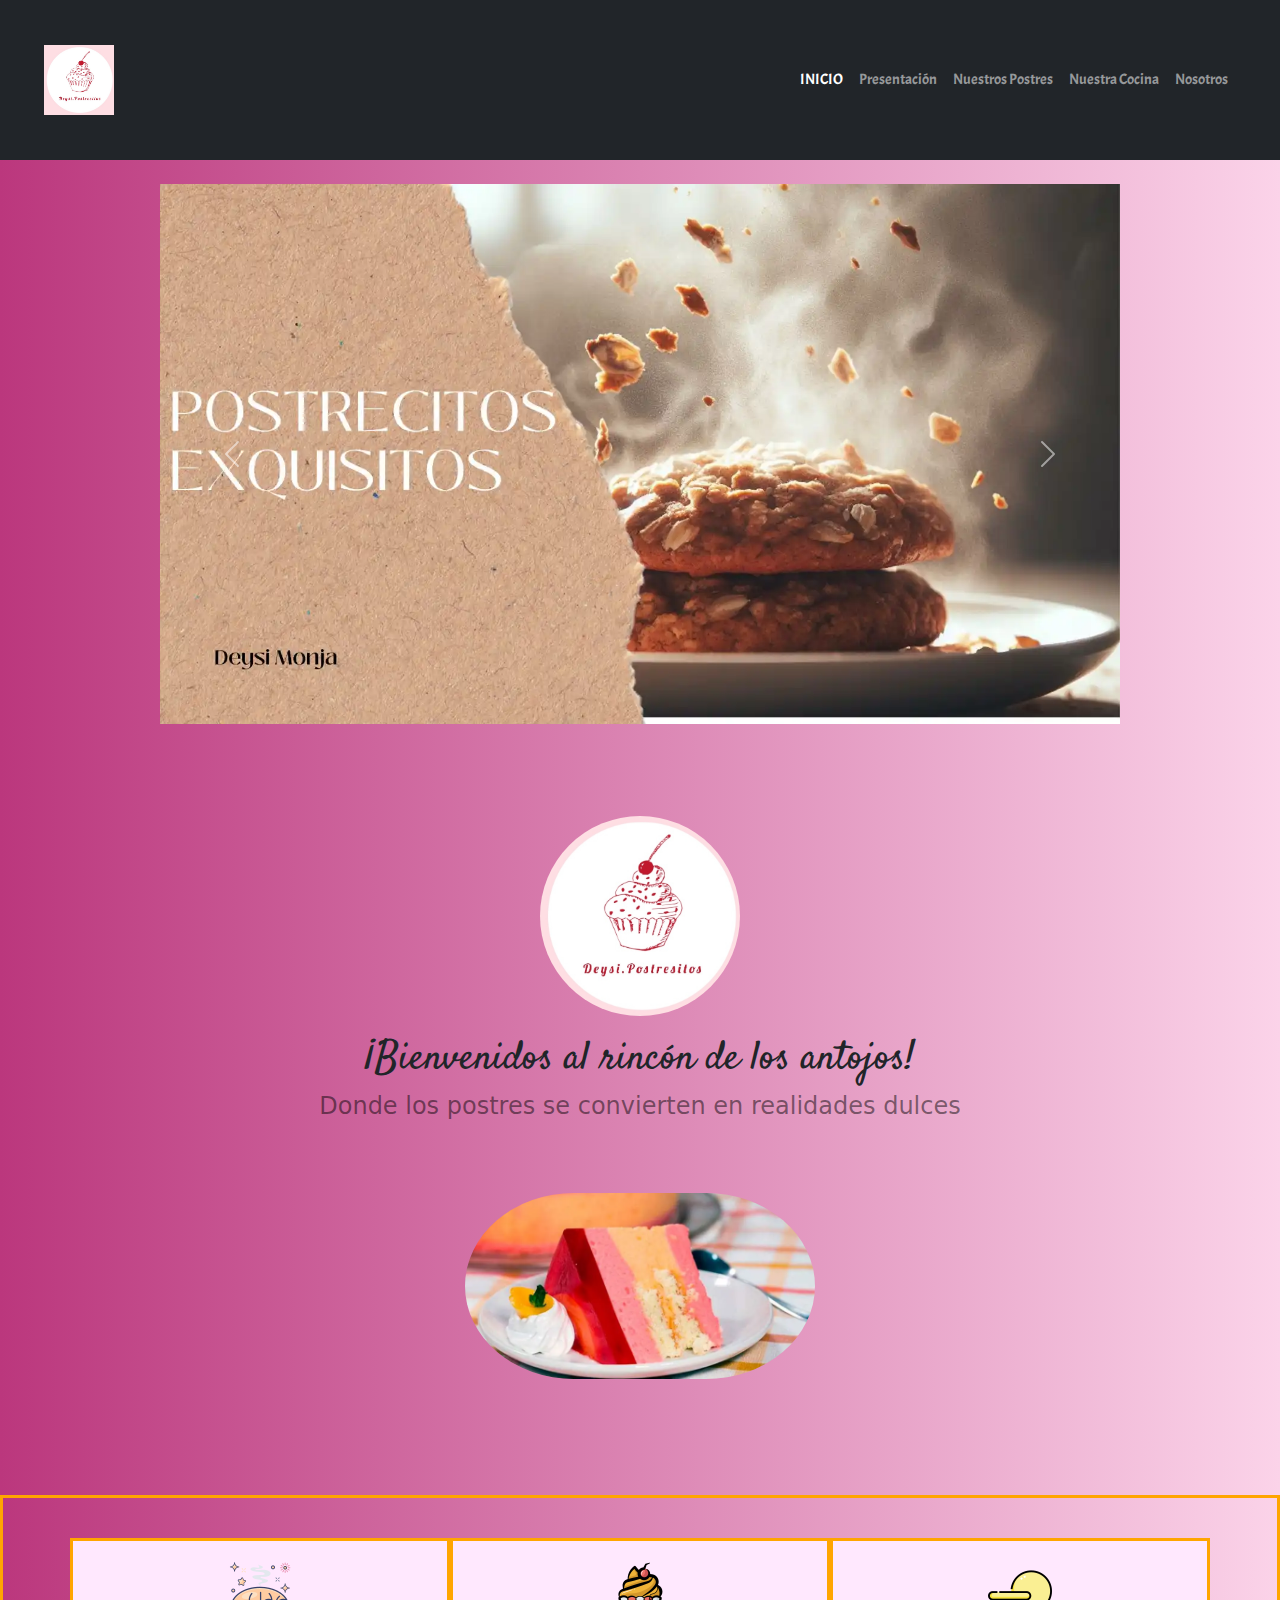
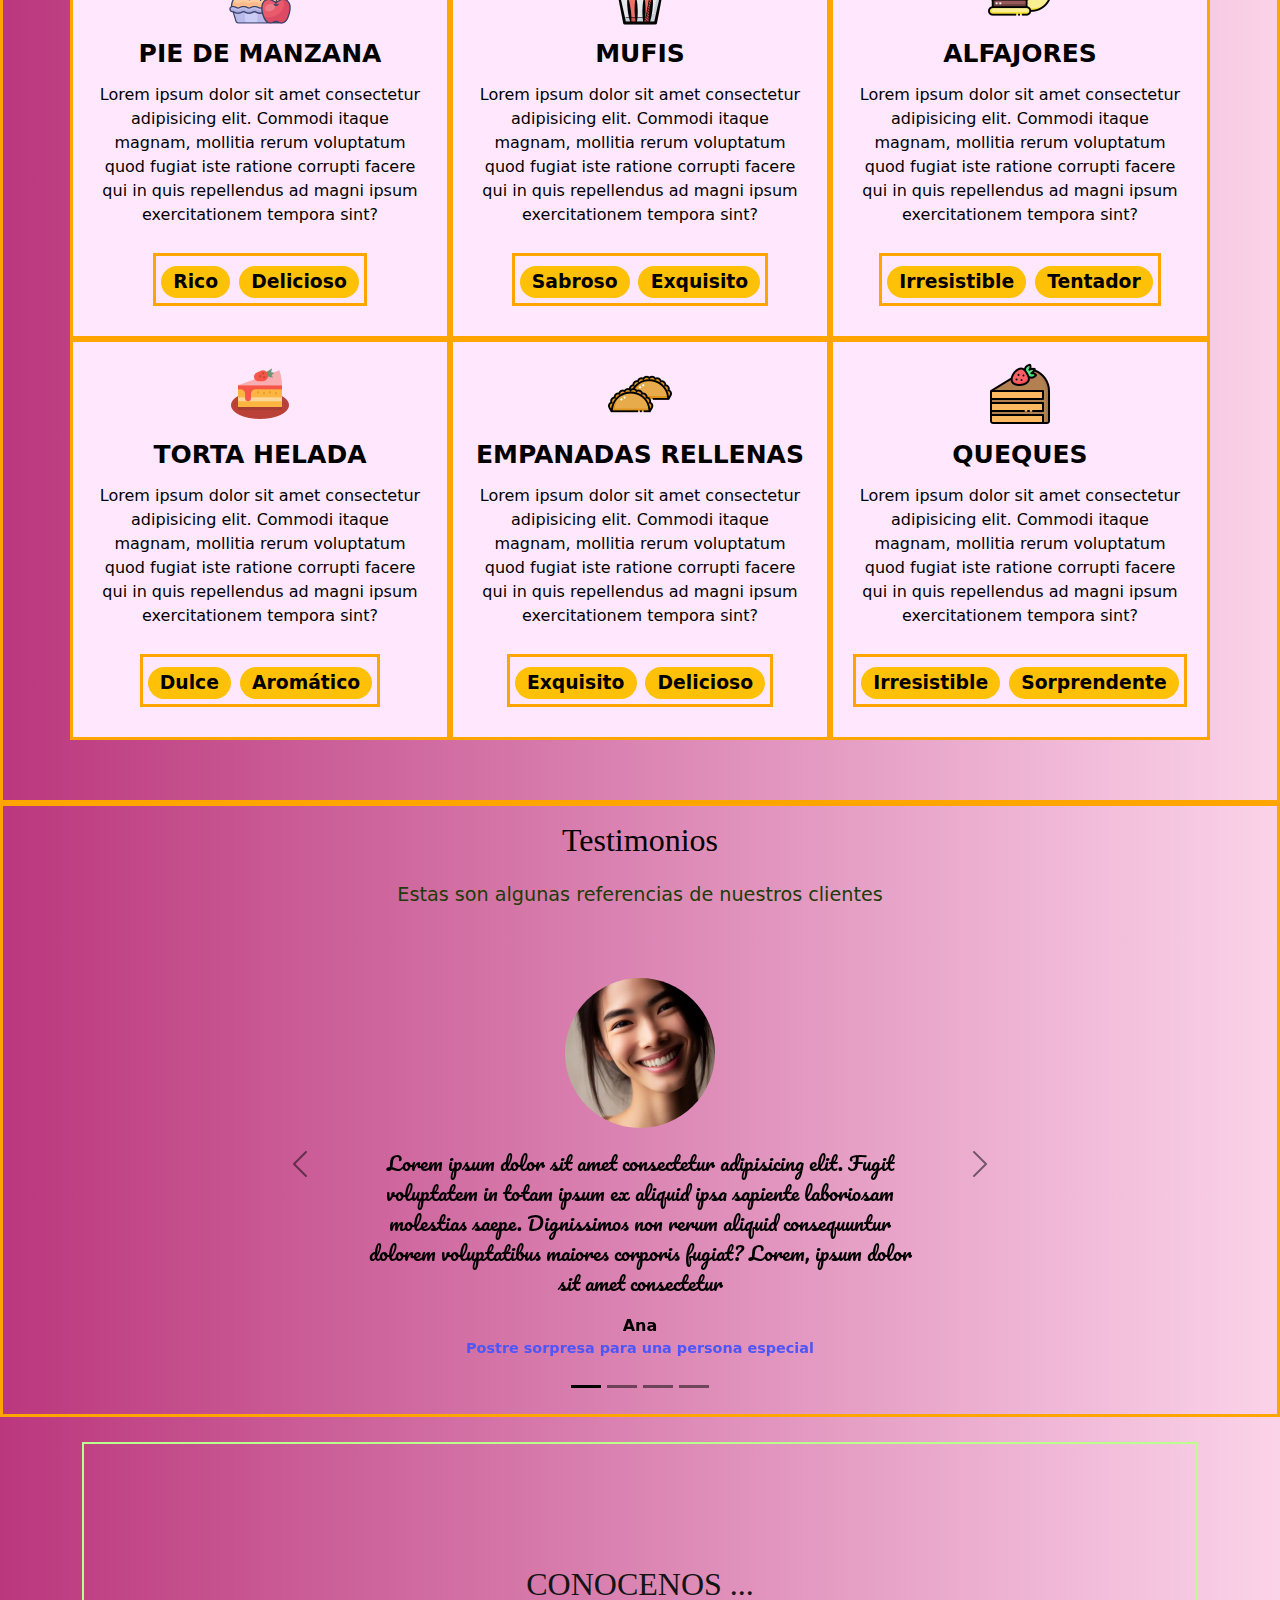
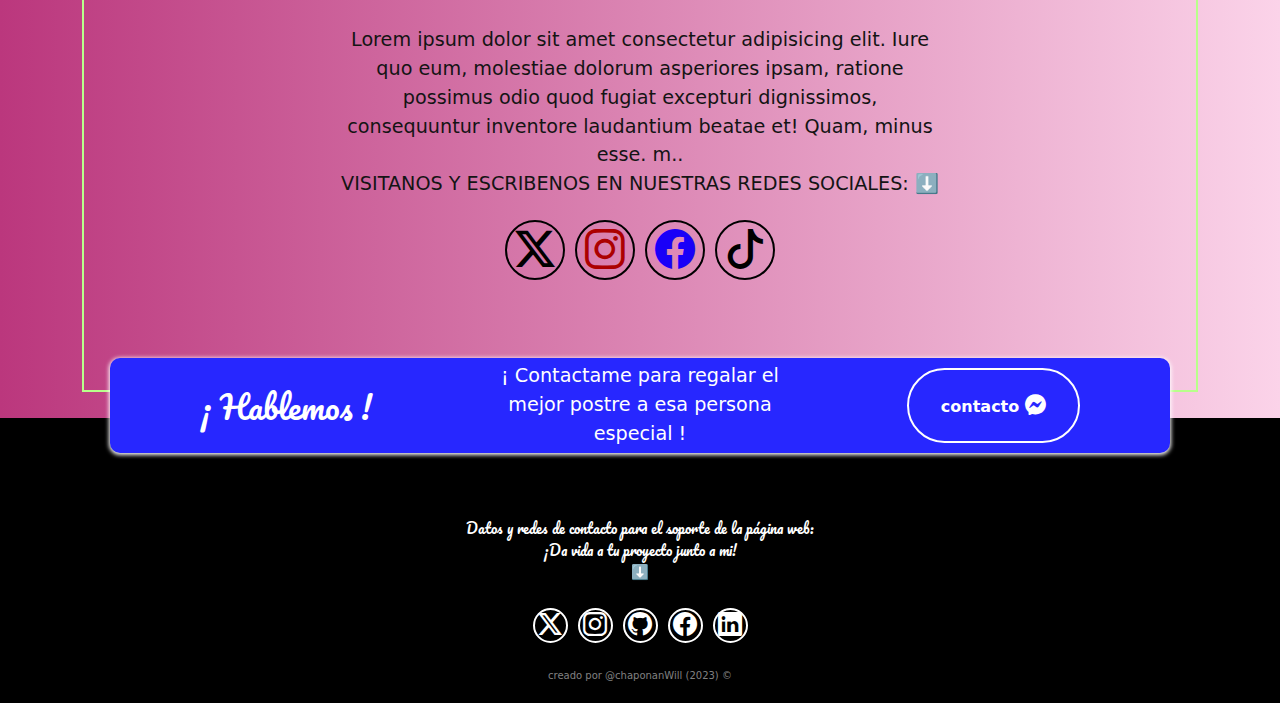
<file: index.html>
<!DOCTYPE html>
<html lang="es">

<head>
  <!-- MetaDatos -->
  <meta charset="UTF-8">
  <meta name="author" content="Postrecitos D.M">
  <!-- descripcion en Metadatos -->
  <meta name="description" content="Pagina Web de Postres">
  <!-- Palabras claves  -->
  <meta name="keywoords" content="Repostereria, pasteles, postrecitos, panaderia, tortas, dulces, panaderia">
  <!-- Como se va a ajustar la ventana del navegador en distintos dispositivos, viene por defecto-->
  <meta name="viewport" content="width=device-width, initial-scale=1">
  <title>Postrecitos Deysi</title>
  <!-- Personalizar el icono del navegador -->
  <link rel="icon" type="image-x-icon" href="imagenes/postre.webp">
  <!-- Incluir Bootstrap Icons con CDN-->
  <link rel="stylesheet" href="https://cdn.jsdelivr.net/npm/bootstrap-icons@1.11.1/font/bootstrap-icons.css">
  <!-- importamos los archivos CSS y Bootstrap-->
  <link rel="stylesheet" href="css/bootstrap.min.css">
  <link rel="stylesheet" href="css/styles.css">
  <!-- ACCESO AL ESTILO DE LETRAS DE GOOGLE FONTS -->
  <link rel="preconnect" href="https://fonts.googleapis.com">
  <link rel="preconnect" href="https://fonts.gstatic.com" crossorigin>
  <link href="https://fonts.googleapis.com/css2?family=Satisfy&display=swap" rel="stylesheet">
  <link href="https://fonts.googleapis.com/css2?family=Acme&display=swap" rel="stylesheet">
  <link href="https://fonts.googleapis.com/css2?family=Pacifico&display=swap" rel="stylesheet">
  <link href="https://fonts.googleapis.com/css2?family=Pacifico&display=swap" rel="stylesheet">
  <link href="https://fonts.googleapis.com/css2?family=Barlow:ital,wght@1,200&family=Pacifico&display=swap"
    rel="stylesheet">
</head>

<body>
  <!-- Barra de Navegacion -->
  <!-- posición fija del nav-->
  <nav class="navbar navbar-expand-lg navbar-dark bg-dark fixed-navbar" style="font-family: 'Acme', sans-serif;">
    <!--Personalizar-->
    <div class="container-fluid">
      <button class="navbar-toggler" type="button" data-bs-toggle="collapse" data-bs-target="#navbar-toggler"
        aria-controls="navbarTogglerDemo01" aria-expanded="false" aria-label="Toggle navigation">
        <span class="navbar-toggler-icon"></span>
      </button>
      <div class="collapse navbar-collapse py-2" id="navbar-toggler">
        <a class="navbar-brand" href="#">
          <img src="imagenes/portada.webp" width="70" alt="Logo de la Página WEb"> <!-- Personalizar -->
        </a>

        <ul class="navbar-nav d-flex justify-content-center align-items-center">
          <li class="nav-item">

            <a class="nav-link active" aria-current="page" href="index.html">INICIO</a>
          </li>
          <li class="nav-item">
            <a class="nav-link" href="#presentacion">Presentación</a>
          </li>
          <li class="nav-item">
            <a class="nav-link" href="#nuestros-postres">Nuestros Postres</a>
          </li>
          <li class="nav-item">
            <a class="nav-link" href="nuestra_cocina.html">Nuestra Cocina</a>
          </li>
          <li class="nav-item">
            <a class="nav-link" href="#nosotros">Nosotros</a>
          </li>
        </ul>
      </div>
    </div>
  </nav>
  <!-- CARRUSEL -->
  <div class="container-flex" style="width:75%; margin: 0 auto; display: block;"> <!-- posición fija del nav-->
    <div id="carouselExampleAutoplaying" class="carousel slide" data-bs-ride="carousel">
      <div class="carousel-inner py-4" ">
        <div class=" carousel-item active" data-bs-interval="2000">
        <img src="imagenes/Presentación1.webp" class="d-block w-100" alt="...">
      </div>
      <div class="carousel-item" data-bs-interval="2000">
        <img src="imagenes/NUESTRA COCINA.webp" class="d-block w-100" alt="...">
      </div>
      <div class="carousel-item" data-bs-interval="2000">
        <img src="imagenes/pasteles_cariño.webp" class="d-block w-100" alt="...">
      </div>
    </div>
    <button class="carousel-control-prev" type="button" data-bs-target="#carouselExampleAutoplaying"
      data-bs-slide="prev">
      <span class="carousel-control-prev-icon" aria-hidden="true"></span>
      <span class="visually-hidden">Previous</span>
    </button>
    <button class="carousel-control-next" type="button" data-bs-target="#carouselExampleAutoplaying"
      data-bs-slide="next">
      <span class="carousel-control-next-icon" aria-hidden="true"></span>
      <span class="visually-hidden">Next</span>
    </button>
  </div>
  </div>

  <!-- SECCION HERO (SECCION PRINCIPAL) -------- -->
  <section class="hero align-items-stretch" id="presentacion">
    <div class="hero-principal d-flex flex-column justify-content-center align-items-center">
      <!-- REDONDEAR LA IMAGEN -->
      <img class="hero-imagen-desarrollador rounded-circle" src="imagenes/portada.webp" alt="Foto de portada">
      <h1>¡Bienvenidos al rincón de los antojos!</h1>
      <h2>Donde los postres se convierten en realidades dulces</h2>
    </div>

    <!-- postre de referencia -->
    <div class="hero-inferior">
      <img class="hero-inferior-imagen rounded-pill img-fluid py-3" src="imagenes/receta-torta-helada.webp"
        alt="Postre de referencia">
    </div>
  </section>

  <!-- Nuestros Postres  -->
  <section class="experiencia seccion-clara py-10" id="nuestros-postres" style="margin-top: 100px;">
    <div class="container text-center ">
      <!-- filas -->
      <div class="row">
        <!-- columnas -->
        <!-- pie de manzan -->
        <div class="columna col-12 col-md-4">
          <img src="imagenes/pie-de-manzana.png" alt="">
          <p class="experiencia-titulo">PIE DE MANZANA</p>
          <p>Lorem ipsum dolor sit amet consectetur adipisicing elit. Commodi itaque magnam, mollitia rerum voluptatum
            quod fugiat iste ratione corrupti facere qui in quis repellendus ad magni ipsum exercitationem tempora
            sint?</p>
          <div class="badges-contenedor ">
            <span class="badge rounded-pill text-bg-warning">Rico</span>
            <span class="badge rounded-pill text-bg-warning">Delicioso</span>
          </div>
        </div>
        <!-- muffins -->
        <div class="columna col-12 col-md-4">
          <img src="imagenes/Muffis.png" alt="">
          <p class="experiencia-titulo">MUFIS</p>
          <p>Lorem ipsum dolor sit amet consectetur adipisicing elit. Commodi itaque magnam, mollitia rerum voluptatum
            quod fugiat iste ratione corrupti facere qui in quis repellendus ad magni ipsum exercitationem tempora
            sint?</p>
          <div class="badges-contenedor ">
            <span class="badge rounded-pill text-bg-warning">Sabroso</span>
            <span class="badge rounded-pill text-bg-warning">Exquisito</span>
          </div>
        </div>
        <!-- Alfajores -->
        <div class="columna col-12 col-md-4">
          <img src="imagenes/alfajor.png" alt="">
          <p class="experiencia-titulo">ALFAJORES</p>
          <p>Lorem ipsum dolor sit amet consectetur adipisicing elit. Commodi itaque magnam, mollitia rerum voluptatum
            quod fugiat iste ratione corrupti facere qui in quis repellendus ad magni ipsum exercitationem tempora
            sint?</p>
          <div class="badges-contenedor ">
            <span class="badge rounded-pill text-bg-warning">Irresistible</span>
            <span class="badge rounded-pill text-bg-warning">Tentador</span>
          </div>
        </div>
      </div>
      <!-- --------------------------------------------- -->
      <div class="row">
        <!-- Torta Helada -->
        <div class="columna col-12 col-md-4">
          <img src="imagenes/torta_helada.png" alt="">
          <p class="experiencia-titulo">TORTA HELADA</p>
          <p>Lorem ipsum dolor sit amet consectetur adipisicing elit. Commodi itaque magnam, mollitia rerum voluptatum
            quod fugiat iste ratione corrupti facere qui in quis repellendus ad magni ipsum exercitationem tempora
            sint?</p>
          <div class="badges-contenedor ">
            <span class="badge rounded-pill text-bg-warning">Dulce</span>
            <span class="badge rounded-pill text-bg-warning">Aromático</span>
          </div>
        </div>
        <!-- Empanadas rellenas -->
        <div class="columna col-12 col-md-4">
          <img src="imagenes/empanada.png" alt="">
          <p class="experiencia-titulo">EMPANADAS RELLENAS</p>
          <p>Lorem ipsum dolor sit amet consectetur adipisicing elit. Commodi itaque magnam, mollitia rerum voluptatum
            quod fugiat iste ratione corrupti facere qui in quis repellendus ad magni ipsum exercitationem tempora
            sint?</p>
          <div class="badges-contenedor ">
            <span class="badge rounded-pill text-bg-warning">Exquisito</span>
            <span class="badge rounded-pill text-bg-warning">Delicioso</span>
          </div>
        </div>
        <!-- queques -->
        <div class="columna col-12 col-md-4">
          <img src="imagenes/queque.png" alt="">
          <p class="experiencia-titulo">QUEQUES</p>
          <p>Lorem ipsum dolor sit amet consectetur adipisicing elit. Commodi itaque magnam, mollitia rerum voluptatum
            quod fugiat iste ratione corrupti facere qui in quis repellendus ad magni ipsum exercitationem tempora
            sint?</p>
          <div class="badges-contenedor ">
            <span class="badge rounded-pill text-bg-warning">Irresistible</span>
            <span class="badge rounded-pill text-bg-warning">Sorprendente</span>
          </div>
        </div>
      </div>
    </div>
  </section>

  <!-- TESTIMONIOSSS .............. -->
  <section class="testimonios seccion-clara" id="nosotros">
    <h2 class="seccion-titulo"> Testimonios </h2>
    <h3 class="seccion-descripcion" style="color: rgb(29, 60, 7);"> Estas son algunas referencias de nuestros clientes
    </h3>
    <!-- CARRUSEL Nota: COlocar solo textos pequeños-->
    <div id="testimonios-carrusel" class="carousel carousel-dark slide">
      <div class="carousel-indicators">
        <button type="button" data-bs-target="#carouselExampleIndicators" data-bs-slide-to="0" class="active"
          aria-current="true" aria-label="Slide 1"></button>
        <button type="button" data-bs-target="#carouselExampleIndicators" data-bs-slide-to="1"
          aria-label="Slide 2"></button>
        <button type="button" data-bs-target="#carouselExampleIndicators" data-bs-slide-to="2"
          aria-label="Slide 3"></button>
        <button type="button" data-bs-target="#carouselExampleIndicators" data-bs-slide-to="3"
          aria-label="Slide 4"></button>
      </div>
      <div class="carousel-inner">
        <div class="carousel-item active">
          <div class="container">
            <img class="testimonio-imagen rounded-circle" src="imagenes/testimonio_1.webp" alt="Foto de Ana">
            <p class="testimonio-texto">Lorem ipsum dolor sit amet consectetur adipisicing elit. Fugit voluptatem in
              totam ipsum ex aliquid ipsa sapiente laboriosam molestias saepe. Dignissimos non rerum aliquid
              consequuntur dolorem voluptatibus maiores corporis fugiat? Lorem, ipsum dolor sit amet consectetur </p>
            <div class="testimonio-info">
              <p class="ciente">Ana</p>
              <p class="cargo">Postre sorpresa para una persona especial</p>
            </div>
          </div>
        </div>
        <div class="carousel-item">
          <div class="container">
            <img class="testimonio-imagen rounded-circle" src="imagenes/testimonio_2.webp" alt="Foto de Adriana">
            <p class="testimonio-texto">Lorem ipsum dolor sit amet consectetur adipisicing elit. Fugit voluptatem in
              totam ipsum ex aliquid ipsa sapiente laboriosam molestias saepe. Lorem ipsum, dolor sit amet consectetur
              adipisicing elit. Quos quasi ipsa officia ratione illo ipsam perferendis distinctio. </p>
            <div class="testimonio-info">
              <p class="ciente">Ana</p>
              <p class="cargo">Endulza la vida</p>
            </div>
          </div>
        </div>
        <div class="carousel-item">
          <div class="container">
            <img class="testimonio-imagen rounded-circle" src="imagenes/testimonio_3.webp" alt="Foto de Hans">
            <p class="testimonio-texto">Lorem ipsum dolor sit amet consectetur adipisicing elit. Fugit voluptatem in
              totam ipsum ex aliquid ipsa sapiente laboriosam </p>
            <div class="testimonio-info">
              <p class="ciente">Ana</p>
              <p class="cargo">Siempre es bueno darse un gustito</p>
            </div>
          </div>
        </div>
        <div class="carousel-item">
          <div class="container">
            <img class="testimonio-imagen rounded-circle" src="imagenes/testimonio_4.webp" alt="Foto de Hans">
            <p class="testimonio-texto">Lorem ipsum dolor sit amet consectetur adipisicing elit. Fugit voluptatem in
              totam ipsum ex aliquid ipsa sapiente laboriosam </p>
            <div class="testimonio-info">
              <p class="ciente">Ana</p>
              <p class="cargo">Siempre es bueno darse un gustito</p>
            </div>
          </div>
        </div>
      </div>
      <button class="carousel-control-prev" type="button" data-bs-target="#testimonios-carrusel" data-bs-slide="prev">
        <span class="carousel-control-prev-icon" aria-hidden="true"></span>
        <span class="visually-hidden">Anterior</span>
      </button>
      <button class="carousel-control-next" type="button" data-bs-target="#testimonios-carrusel" data-bs-slide="next">
        <span class="carousel-control-next-icon" aria-hidden="true"></span>
        <span class="visually-hidden">Siguiente</span>
      </button>
    </div>
  </section>


  <!-- NOSOTROS (CONOCENOS) -->
  <div class="container" style="margin-top:2%; margin-bottom: 2%;">
    <section class="sobre-mi seccion-oscura ">
      <div class="contenedor">
        <h2 class="seccion-titulo">CONOCENOS ...</h2>
        <p class="seccion-texto">Lorem ipsum dolor sit amet consectetur adipisicing elit. Iure quo eum, molestiae
          dolorum asperiores ipsam, ratione possimus odio quod fugiat excepturi dignissimos, consequuntur inventore
          laudantium beatae et! Quam, minus esse. m.. <br> VISITANOS Y ESCRIBENOS EN NUESTRAS REDES
          SOCIALES: ⬇️</p>
        <div class="iconos-redes-sociales-conocenos d-flex flex-wrap align-items-center justify-content-center">
          <!-- los iconos van a tener enlaces -->
          <a href="https://twitter.com/Rosalindaaa_06procesando mensaje y ataque 274
          procesando mensaje y ataque 275" target="_blank" rel="noopener noreferrer">
            <i class="bi bi-twitter-x" ></i>
          </a>
          <a href="https://www.instagram.com/deysi.postresitos12/" target="_blank" rel="noopener noreferrer">
            <i class="bi bi-instagram" style="color: rgb(172, 0, 0);"></i>
          </a>
          <a href="https://www.facebook.com/deysi.monjachaponan" target="_blank" rel="noopener noreferrer">
            <i class="bi bi-facebook" style="color: rgb(25, 0, 248);"></i>
          </a>
          <a href="https://www.tiktok.com/@rosalindaaaa_cha" target="_blank" rel="noopener noreferrer">
            <i class="bi bi-tiktok"></i>
          </a>
        </div>
      </div>
    </section>
  </div>

  <!-- CONTACTO (CONOCENOS) ------------>
  <section class="contacto" style="background-color: black; color: white">
    <div class="container">
      <div class="containter text-center rectangulo d-flex justify-content-evenly">
        <div class="row">
          <div class="col-sm-12 col-md-4 col seccion-titulo" style="font-family: 'Pacifico', cursive;">
            ¡ Hablemos !
          </div>
          <div class="col-sm-12 col-md-4 descripcion">
            ¡ Contactame para regalar el mejor postre a esa persona especial !
          </div>
          <div class="col-sm-12 col-md-4 ">
            <!-- crear un enlace para abrir la aplicación de correo del usuario -->
            <a href="https://www.messenger.com/t/100033512561779/" target="_blank" rel="noopener noreferrer">
              <button type="button">
                contacto
                <i class="bi bi-messenger"></i>
              </button>
            </a>
          </div>
        </div>
      </div>
    </div>

  </section>

  <!-- PIE DE PÁGINA / FOOTER ------------------ -->
  <footer class="d-flex flex-column align-items-center justify-content-center" style="background-color: black;">
    <!-- incluyendo elementos e iconos     -->
    <p class="footer-texto text-center"> Datos y redes de contacto para el soporte de la página web:<br>¡Da vida a tu
      proyecto junto a mi! <br> ⬇️ </p>
    <!-- contenedor para los iconos de las redes sociales -->
    <div class="iconos-redes-sociales d-flex flex-wrap align-items-center justify-content-center">
      <!-- los iconos van a tener enlaces -->
      <a href="https://twitter.com/ChaponanWill" target="_blank" rel="noopener noreferrer">
        <i class="bi bi-twitter-x"></i>
      </a>
      <a href="https://instagram.com/ChaponanWill" target="_blank" rel="noopener noreferrer">
        <i class="bi bi-instagram"></i>
      </a>
      <a href="https://github.com/ChaponanWill" target="_blank" rel="noopener noreferrer">
        <i class="bi bi-github"></i>
      </a>
      <a href="https://facebook.com/ChaponanWill" target="_blank" rel="noopener noreferrer">
        <i class="bi bi-facebook"></i>
      </a>
      <a href="https://www.linkedin.com/in/chaponanWill" target="_blank" rel="noopener noreferrer">
        <i class="bi bi-linkedin"></i>
      </a>
    </div>
    <!-- crear estilo de derecho de autor -->
    <div class="derechos-de-autor">creado por @chaponanWill (2023) &#169;</div>
  </footer>

  <!-- Es recomendable colocar el bootstrap.js antes del body ------------ -->
  <script src="js/bootstrap.bundle.min.js"></script>
</body>

</html>
</file>
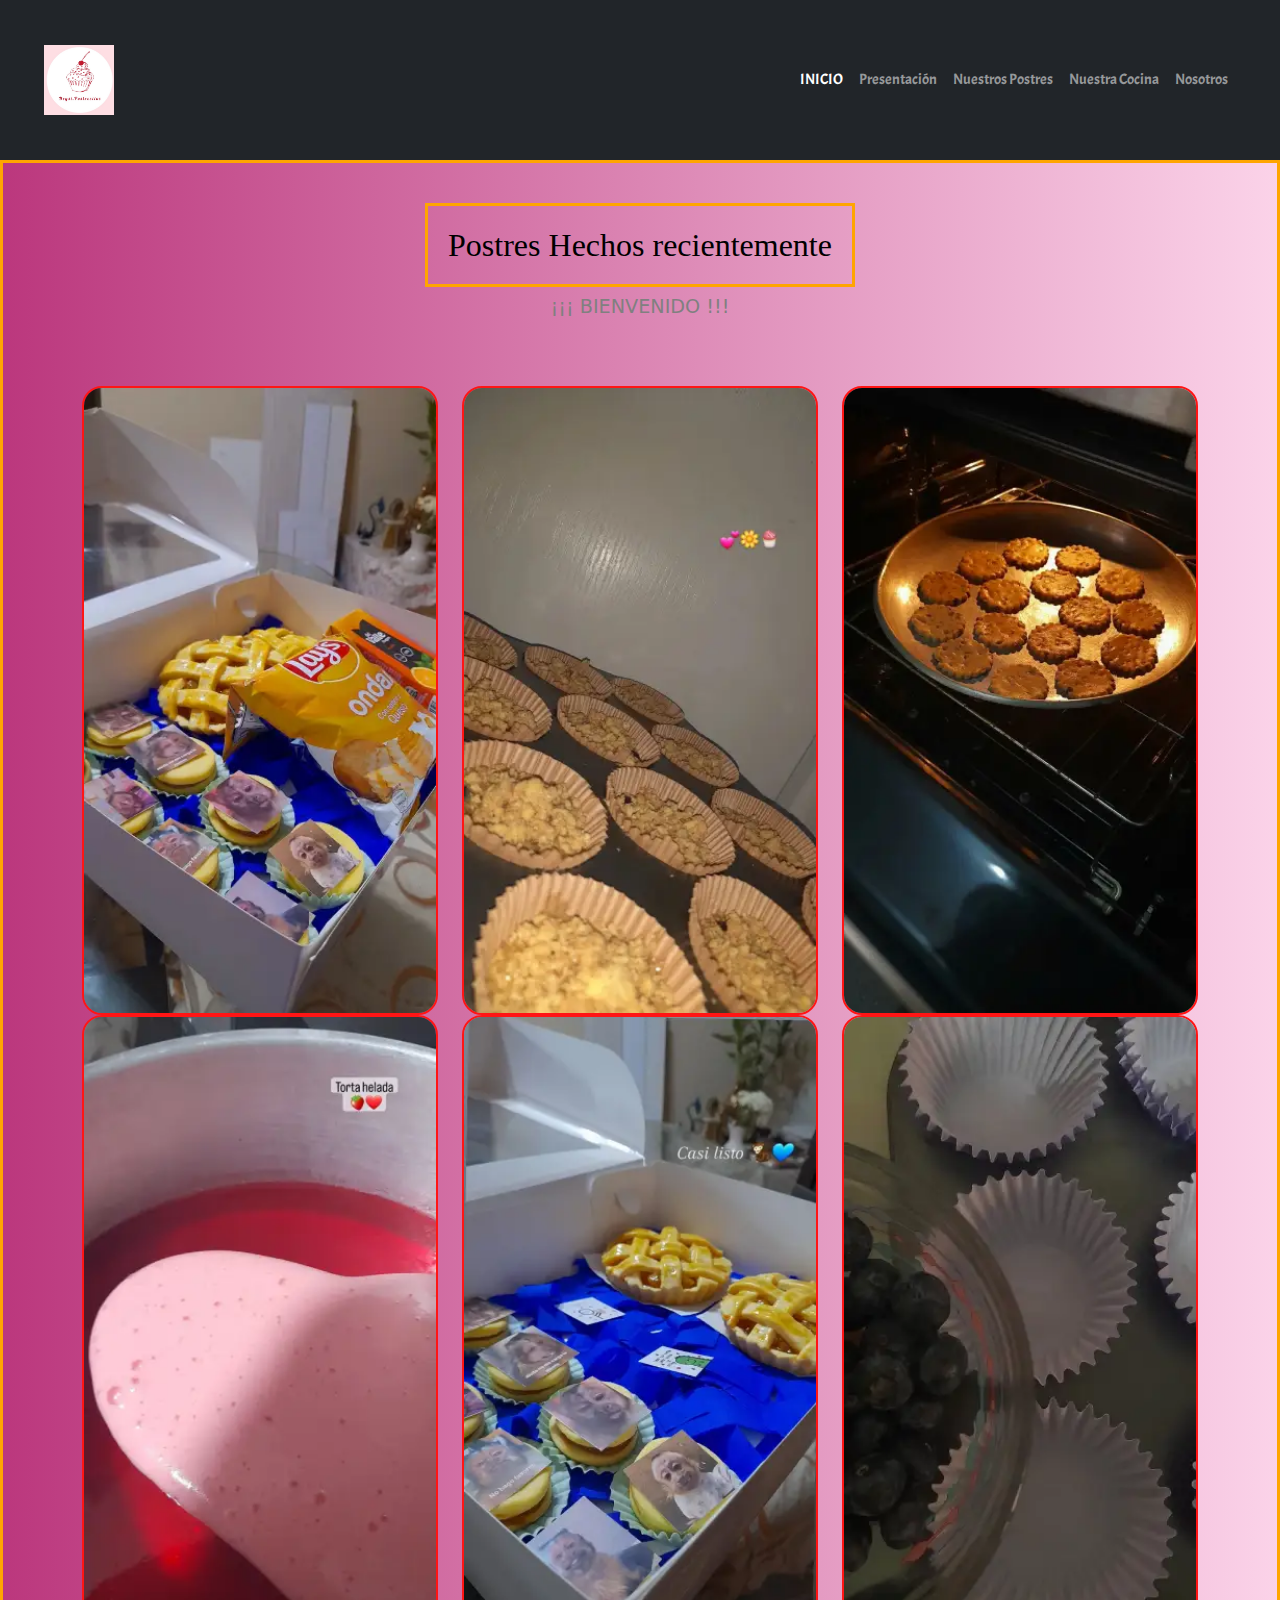
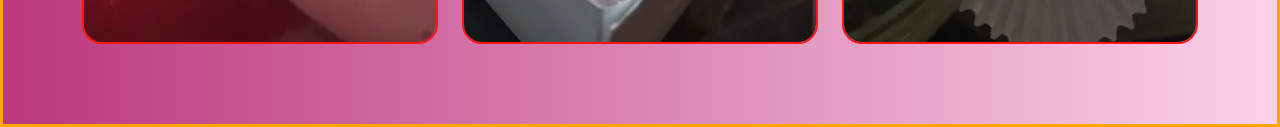
<file: nuestra_cocina.html>
<!DOCTYPE html>
<html lang="es">

<head>
  <!-- MetaDatos -->
  <meta charset="UTF-8">
  <meta name="author" content="Postrecitos D.M">
  <!-- descripcion en Metadatos -->
  <meta name="description" content="Pagina Web de Postres">
  <!-- Palabras claves  -->
  <meta name="keywoords" content="Repostereria, pasteles, postrecitos, panaderia, tortas, dulces, panaderia">
  <!-- Como se va a ajustar la ventana del navegador en distintos dispositivos, viene por defecto-->
  <meta name="viewport" content="width=device-width, initial-scale=1">
  <title>Postrecitos Deysi</title>
  <!-- Personalizar el icono del navegador -->
  <link rel="icon" type="image-x-icon" href="imagenes/postre.webp">
  <!-- Incluir Bootstrap Icons con CDN-->
  <link rel="stylesheet" href="https://cdn.jsdelivr.net/npm/bootstrap-icons@1.11.1/font/bootstrap-icons.css">
  <!-- importamos los archivos CSS y Bootstrap-->
  <link rel="stylesheet" href="css/bootstrap.min.css">
  <link rel="stylesheet" href="css/styles.css">
  <!-- ACCESO AL ESTILO DE LETRAS DE GOOGLE FONTS -->
  <link rel="preconnect" href="https://fonts.googleapis.com">
  <link rel="preconnect" href="https://fonts.gstatic.com" crossorigin>
  <!-- --- -->
  <link href="https://fonts.googleapis.com/css2?family=Satisfy&display=swap" rel="stylesheet">
  <link href="https://fonts.googleapis.com/css2?family=Acme&display=swap" rel="stylesheet">
  <link href="https://fonts.googleapis.com/css2?family=Acme&display=swap" rel="stylesheet">
</head>

<body>
  <!-- Barra de Navegacion -->
  <!-- posición fija del nav-->
  <nav class="navbar navbar-expand-lg navbar-dark bg-dark fixed-navbar"
    style="font-family: 'Acme', sans-serif;">
    <!--Personalizar-->
    <div class="container-fluid">
      <button class="navbar-toggler" type="button" data-bs-toggle="collapse" data-bs-target="#navbar-toggler"
        aria-controls="navbarTogglerDemo01" aria-expanded="false" aria-label="Toggle navigation">
        <span class="navbar-toggler-icon"></span>
      </button>
      <div class="collapse navbar-collapse py-2" id="navbar-toggler">
        <a class="navbar-brand" href="#">
          <img src="imagenes/portada.webp" width="70" alt="Logo de la Página WEb"> <!-- Personalizar -->
        </a>

        <ul class="navbar-nav d-flex justify-content-center align-items-center">
          <li class="nav-item">

            <a class="nav-link active" aria-current="page" href="index.html">INICIO</a>
          </li>
          <li class="nav-item">
            <a class="nav-link" href="index.html#presentacion">Presentación</a>
          </li>
          <li class="nav-item">
            <a class="nav-link" href="index.html#nuestros-postres">Nuestros Postres</a>
          </li>
          <li class="nav-item">
            <a class="nav-link" href="nuestra_cocina.html">Nuestra Cocina</a>
          </li>
          <li class="nav-item">
            <a class="nav-link" href="index.html#nosotros">Nosotros</a>
          </li>
        </ul>
      </div>
    </div>
  </nav>
  <!-- NUESTRA COCINA(PROYECTOS) EDITAR IMAGENES ANTES DE REFERENCIAL, DEBEN TENER LAS MISMAS LONGITUDES -->
  <section class="proyectos-recientes seccion-clara d-flex flex-column">
    <h2 class="seccion-titulo seccion-clara texto-negro" style="padding: 20px;">Postres Hechos recientemente</h2>
    <h3 class="seccion-descripcion">¡¡¡ BIENVENIDO !!!</h3>
    <!-- Galeria de Proyectos -->
    <div class="container text-center proyectos-contenedor"> 
      <!-- fila 1 -->
      <div class="row">
        <!-- Postre 1 -->
        <div class="col-12 col-md-6 col-lg-4">
          <div class="proyecto">
            <img src="imagenes/cocina_1.webp" alt="Proyecto 1">
            <div>
              <div class="overlay">
                <p>Nombre Postre</p>
                <div class="iconos-contenedor">
                  <a href="https://www.facebook.com/stories/1827716727603685/?source=profile_highlight" target="_blank" rel="noopener noreferrer"> 
                    <i class="bi bi-facebook"></i>
                  </a>
                  <a href="https://www.instagram.com/deysi.postresitos12/" target="_blank" rel="noopener noreferrer"> 
                    <i class="bi bi-instagram"></i>
                  </a>
                </div>
              </div>
            </div>
          </div>
        </div>
        <!-- Postre 2 -->
        <div class="col-12 col-md-6 col-lg-4">
          <div class="proyecto">
            <img src="imagenes/cocina_2.webp" alt="Proyecto 1">
            <div>
              <div class="overlay">
                <p>Nombre Postre</p>
                <div class="iconos-contenedor">
                  <a href="https://www.facebook.com/stories/1827716727603685/?source=profile_highlight" target="_blank" rel="noopener noreferrer"> 
                    <i class="bi bi-facebook"></i>
                  </a>
                  <a href="https://www.instagram.com/deysi.postresitos12/" target="_blank" rel="noopener noreferrer"> 
                    <i class="bi bi-instagram"></i>
                  </a>
                </div>
              </div>
            </div>
          </div>
        </div>
        <!-- Postre 3 -->
        <div class="col-12 col-md-6 col-lg-4">
          <div class="proyecto">
            <img src="imagenes/cocina_3.webp" alt="Proyecto 1">
            <div>
              <div class="overlay">
                <p>Nombre Postre</p>
                <div class="iconos-contenedor">
                  <a href="https://www.facebook.com/stories/1827716727603685/?source=profile_highlight" target="_blank" rel="noopener noreferrer"> 
                    <i class="bi bi-facebook"></i>
                  </a>
                  <a href="https://www.instagram.com/deysi.postresitos12/" target="_blank" rel="noopener noreferrer"> 
                    <i class="bi bi-instagram"></i>
                  </a>
                </div>
              </div>
            </div>
          </div>
        </div>
        <!-- Postre 4 -->
        <div class="col-12 col-md-6 col-lg-4">
          <div class="proyecto">
            <img src="imagenes/cocina_4.webp" alt="Proyecto 1">
            <div>
              <div class="overlay">
                <p>Nombre Postre</p>
                <div class="iconos-contenedor">
                  <a href="https://www.facebook.com/stories/1827716727603685/?source=profile_highlight" target="_blank" rel="noopener noreferrer"> 
                    <i class="bi bi-facebook"></i>
                  </a>
                  <a href="https://www.instagram.com/deysi.postresitos12/" target="_blank" rel="noopener noreferrer"> 
                    <i class="bi bi-instagram"></i>
                  </a>
                </div>
              </div>
            </div>
          </div>
        </div>
        <!-- Postre 5 -->
        <div class="col-12 col-md-6 col-lg-4">
          <div class="proyecto">
            <img src="imagenes/cocina_5.webp" alt="Proyecto 1">
            <div>
              <div class="overlay">
                <p>Nombre Postre</p>
                <div class="iconos-contenedor">
                  <a href="https://www.facebook.com/stories/1827716727603685/?source=profile_highlight" target="_blank" rel="noopener noreferrer"> 
                    <i class="bi bi-facebook"></i>
                  </a>
                  <a href="https://www.instagram.com/deysi.postresitos12/" target="_blank" rel="noopener noreferrer"> 
                    <i class="bi bi-instagram"></i>
                  </a>
                </div>
              </div>
            </div>
          </div>
        </div>
        <!-- Postre 6 -->
        <div class="col-12 col-md-6 col-lg-4">
          <div class="proyecto">
            <img src="imagenes/cocina_6.webp" alt="Proyecto 1">
            <div>
              <div class="overlay">
                <p>Nombre Postre</p>
                <div class="iconos-contenedor">
                  <a href="https://www.facebook.com/stories/1827716727603685/?source=profile_highlight" target="_blank" rel="noopener noreferrer"> 
                    <i class="bi bi-facebook"></i>
                  </a>
                  <a href="https://www.instagram.com/deysi.postresitos12/" target="_blank" rel="noopener noreferrer"> 
                    <i class="bi bi-instagram"></i>
                  </a>
                </div>
              </div>
            </div>
          </div>
        </div>
      </div>
      <!-- fila 2 -->

    </div>
  </section>


  <!-- Es recomendable colocar el bootstrap.js antes del body ------------ -->
  <script src="js/bootstrap.bundle.min.js"></script>
</body>

</html>
</file>
<file: css/styles.css>
/* ----------------------------io------------------------------------------------- */
body {
    background: #FBD3E9;
    /* fallback for old browsers */
    background: -webkit-linear-gradient(to right, #BB377D, #FBD3E9);
    /*Chrome 10-25, Safari 5.1-6 */
    background: linear-gradient(to right, #BB377D, #FBD3E9);
    /*W3C, IE 10+/ Edge, Firefox 16+, Chrome 26+, Opera 12+, Safari 7+ */

}

.navbar {
    padding: 2rem;
    background-color: rgb(174, 185, 255);
}

/* Alinear a la izquierda los elementos */
.navbar-collapse {
    align-items: center;
    justify-content: space-between;
    font-size: 15px;
}

/* Adaptable responsivo */

/* Para dispositivos con un ancho máximo de 767px vamos a ocultar la imagen */
@media screen and (max-width: 767px) {
    .navbar-brand {
        display: none;
    }
}

/* Estilos generales */
section {
    display: flex;
    flex-direction: column;
    align-items: center;
    justify-content: center;
}

h1 {
    font-size: 2.5rem;
    font-family: 'Satisfy', cursive;

}

/* Seccion Hero / Principal */
.hero {
    /* background-color: rgb(255, 254, 254); */
    min-height: 450px;
    text-align: center;
}

.hero-principal {
    padding: 3rem;

}

/* REDONDEAR LA IMAGEN */
.hero-imagen-desarrollador {
    width: 200px;
    height: 200px;
    /* border-radius: 50%; REDONDEAR LA IMAGEN */
    margin: 20px;
}

/* ESTILOS PARA H2 */
.hero-principal h2 {
    font-size: 1.5rem;
    color: rgba(0, 0, 0, 0.491);
}

/* Imagen de referencia */
.hero-inferior-imagen {
    max-width: 350px;
}

@media screen and (max-width: 700px) {
    .hero-inferior-imagen {
        max-width: 250px;
    }
}

/*--------------SOBRE NOSOTROS ------------------------------------------------------*/
.seccion-oscura {
    color: rgb(20, 20, 20);
    /* ----------------------------------- */
    border: 2px solid rgb(184, 255, 139);
    /* background-color:#f1ffee;  */
}
/* --------------------- MODIFIQUE PARA CONOCENOS ------------------------------ */
.sobre-mi {
    /* ----------altura del fondo negro ---------- */
    /* height: 350px; */
    height: 550px;
    padding: 10px;
}
.iconos-redes-sociales-conocenos a{
    width: 60px;
    height: 60px;
    display: flex;
    align-items: center; /* Elementos alineados al centro*/
    justify-content: center;
    padding: 2px;
    margin: 5px;
    border: 2px solid #000000;
    border-radius: 50%;
    transition: all 0.3s ease-in;
}
.iconos-redes-sociales-conocenos i{
    color:rgb(0, 0, 0);
    font-size: 2.5rem;
    transition: all 0.2s ease-in;
}
.iconos-redes-sociales-conocenos a:hover{
    background-color: rgb(255, 255, 255);
    border: 2px solid blue;
}
.iconos-redes-sociales-conocenos a:hover i{
    color: black;
}

.sobre-mi .contenedor {
    max-width: 600px;
    text-align: center;
}

.seccion-titulo {
    font-size: 2rem;
    padding: 15px 0;
    font-family: 'Rubik Dirt', cursive;
}

.seccion-texto {
    font-size: 1.2rem;

}

/* Nuestros Postres----------------------------------------------------------------- */
.experiencia {
    padding: 40px 40px 60px 40px;
}

.seccion-clara {
    color: black;
    /* background-color: white; */
    border: 3px solid orange;
}

.experiencia .row div {
    /* height: 250px; ------------------------*/
    background-color: #ffe8fe;
    border: 3px solid orange;
}

.experiencia-titulo {
    font-size: 25px;
    font-weight: bold;
    margin: 10px 0;
}

.experiencia img {
    padding: 8px 19 px;
    /* border-radius: 150%; */
}

.badges-contenedor {
    font-size: 25px;
    font-weight: bold;
    margin: 10px 0;
    padding: 5px;
}

.badges {
    font-size: 25px;
    font-weight: bold;
    margin: 5px;
}

.experiencia .columna {
    padding: 20px;
    border: 2px solid #808080;
    display: flex;
    flex-direction: column;
    align-items: center;
    justify-content: space-evenly;
    transition: all 0.4s ease-in;
}

/* Cuando el cursor este encima */
.experiencia .columna:hover {
    color: white;
    background-color: rgb(20, 20, 20);
}

/* Resaltar Hover para barra de navegacion */
li a:hover {
    background-color: black;
    width: 140px;
    text-align: center;
    border: 3px solid rgb(200, 255, 200);
    border-radius: 8%;
}

/* PROYECTOS (POSTRES HECHOS RECIENTEMENTE) ----------------------------------------*/
.proyectos-recientes {
    padding: 40px;
}

.texto-negro {
    color: black;
}

.texto-blanco {
    color: white;
}

.seccion-descripcion {
    font-size: 1.2rem;
    color: gray;
}

.proyectos-recientes img {
    height: 100%;
    width: 100%;
    border: 2px solid rgb(255, 21, 21);
    border-radius: 20px;
    display: block;
    transition: all 0.4s ease;
}



.proyectos-contenedor {
    padding-top: 60px;
    margin-bottom: 40px;
}

/* Contenido que se coloca sobre una imagen */
.overlay {
    transition: all 0.2s ease;
    opacity: 0;
    position: absolute;
    top: 20%;
    left: 50%;
    transform: translate(-50%, -50%);
    text-align: center;
    padding-top: 20%;
}

.overlay p {
    font-size: 25px;
    font-weight: bold;
    margin-top: 0;
    font-family: 'Acme', sans-serif;
}

/* cuando el cursor se coloque sobre un proyecto, la imagen correspondiente cambia su opacidad */
.proyecto:hover img {
    opacity: 0.2;
}

/* cuando el cursor este sobre el elemento proyecto se le da el overlay */
.proyecto:hover .overlay {
    opacity: 1;

}

.proyecto {
    position: relative;
}

.overlay .iconos-contenedor {
    /* Iconos en una sola fila*/
    display: flex;
}

.overlay i {
    color: black;
    font-size: 40px;
    margin: 10px;
}

/* TESTIMONIOS --------------------------------------------------------------------- */
.testimonios {
    padding: 80px 40 px 80px 40px;
}

.testimonios .carousel {
    max-width: 800px;
}

.carousel-tamano {
    height: 100%;
}


.carousel-item .container{
    width: 100%;
    height: 500px;
    display: flex;
    flex-direction: column;
    align-items: center;
    justify-content: center;
}

.testimonio-imagen{
    height: 150px;
    width: 150px;
    margin: 10px 10px 20px 10px;
}
.testimonio-texto{
    max-width: 70%;
    font-size: 20px;
    text-align: center;
    font-family: 'Pacifico', cursive;
}
.testimonio-info{
    font-weight: bold;
    text-align: center;
}
.testimonio-info p{
    margin:0;
}
.testimonio-footer .cliente{
    font-size: 1.2rem;
}
.testimonio-info .cargo{
    font-size:0.9rem;
    color: rgb(77, 86, 249);
}
/* para dispositivos mas pequeños que 800 px de ancho */
@media screen and (max-width:800px) {
    .testimonio-imagen{
        height: 120px;
        width: 120px;
    
    }
    .testimonio-texto{
        max-width: 70%;
        font-size: 15px;
    }    
}

/* ESTILOS PARA CONTACTO  --------------------------- */
.contacto .container{
    max-width: 1100px;
    min-height: 80px;
    padding: 20px;
}
/* para que el elemento se vea que está entre una seccion y otra ------- */
.container .rectangulo {
    margin-top: -5rem;
    background-color: rgb(39, 39, 255);
    border-radius: 10px;
    /* agregar una sombra  */
    box-shadow: 0px 1px 4px 1px;
}

.contacto .row {
    width: 100%;
    display: flex;
    align-items: center;
}

.contacto .descripcion {
    color: white;
    font-size:1.2rem;
}
/* dar estilos al botón */
.contacto button{
    color:white;
    font-weight: bold;
    background-color: transparent;
    border: 2px solid white;
    padding: 1.25em 2em;
    margin:10px;
    border-radius: 100px;
    transition: all 0.2s ease-in-out;
} 
.contacto button:hover{
    background-color: white;
    color: black;
}
.contacto button:hover i{
    color: black;
}
.contacto button i{
    color: white;
    /* tamaño de la letra */
    font-size: 1.3rem;
    transition: all 0.2s ease-in-out;
}

/* ESTILOS AL FOOTER -------------------------------------------------- */
footer{
    min-height: 200px;
}
.footer-texto{
    font-size: 0.9rem;
    padding: 20px;
    margin-bottom: 30px;
    font-family: 'Barlow', sans-serif;
    font-family: 'Pacifico', cursive;
    color: white;
    margin: 0px;
}
/* Estilos a los iconos para que no se vean juntos */
.iconos-redes-sociales a{
    width: 35px;
    height: 35px;
    display: flex;
    align-items: center; /* Elementos alineados al centro*/
    justify-content: center;
    padding: 2px;
    margin: 5px;
    border: 2px solid white;
    border-radius: 50%;
    transition: all 0.3s ease-in;
}
.iconos-redes-sociales i{
    color:white;
    font-size: 1.5rem;
    transition: all 0.2s ease-in;
}
.iconos-redes-sociales a:hover{
    background-color: white;
    border: 2px solid blue;
}
.iconos-redes-sociales a:hover i{
    color: black;
}
/* Derechos de autor */
.derechos-de-autor{
    font-size: 10px;
    color: gray;
    padding: 20px;
}
</file>
